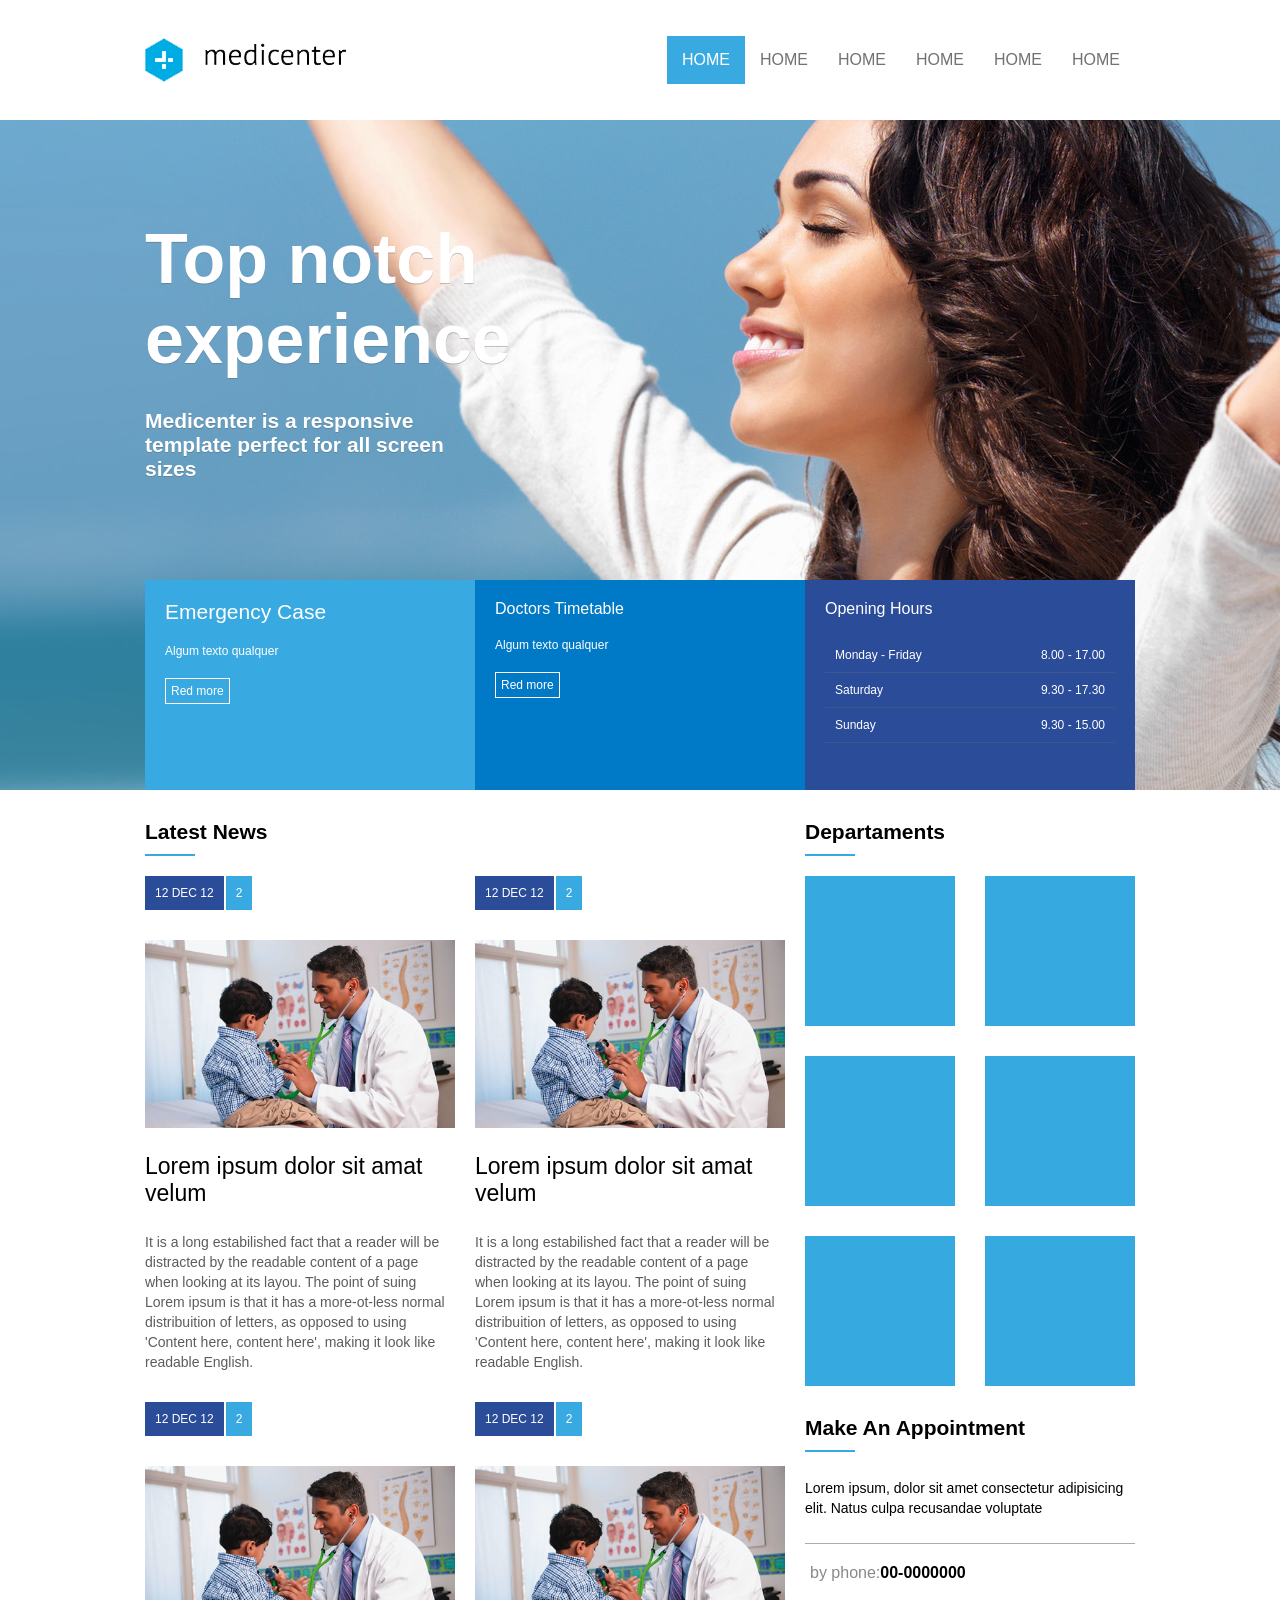
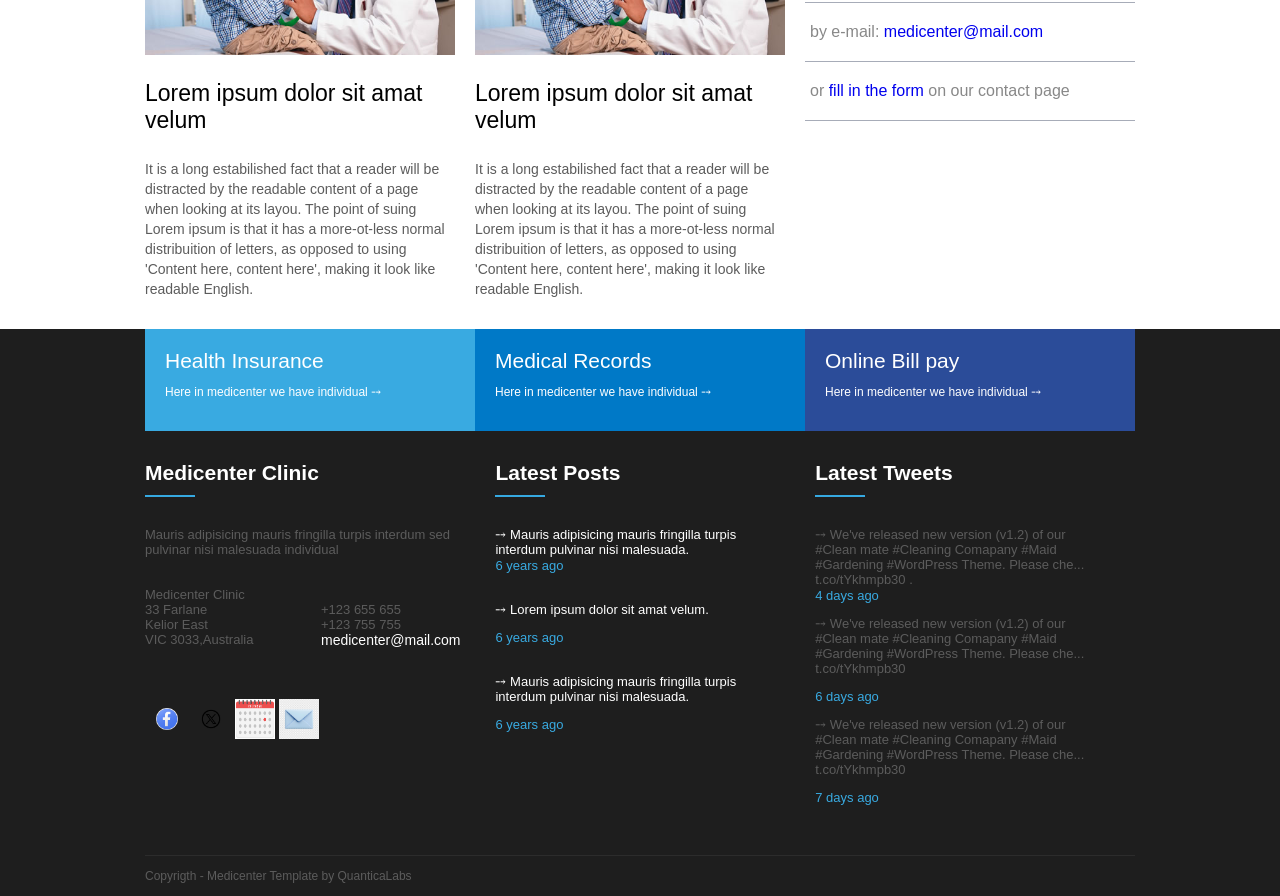
<file: index.html>
<html>
    <head>

        <meta charset="UTF-8"/>
        <meta name="viewport" content="width=device-width,user-scalable=0" />
   
        <link rel="stylesheet" type="text/css" href="assets/css/style.css">
        <script type="text/javascript">

            window.onload = function (){
                document.querySelector(".menuMobile").addEventListener("click", function (){
                    if(document.querySelector(".menu nav ul").style.display == 'flex') {
                        document.querySelector(".menu nav ul").style.display = 'none';
                    } else {
                        document.querySelector(".menu nav ul").style.display = 'flex'
                    }
                });
            };
        </script>
        <title> MediCente </title>
    </head>

 <body>
    <header>
    <div class="container">
        <div class="logo">
            <a href=""> <img src="assets/images/logo.png"/> </a>              
    </div>

    <div class="menu">
        <nav>
            <div class="menuMobile">
                <div class="mm_line"></div>
                <div class="mm_line"></div>
                <div class="mm_line"></div>
            </div>
            <ul>
                <li class="active"><a href="">HOME</a></li>
                <li><a href="">HOME</a></li>
                <li><a href="">HOME</a></li>
                <li><a href="">HOME</a></li>
                <li><a href="">HOME</a></li>
                <li><a href="">HOME</a></li>
            </ul>
                       
        </nav>
    </div>

    </div>
 </header>
  <section id="banner">
    <div class="container column">
        <div class="banner_headline">
            <h1> Top notch experience</h1>
            <h2>Medicenter is a responsive template perfect for all screen sizes</h2>
        </div>

        <div class="banner_options">
            <div class="banner1">
                <div class="banner_title">Emergency Case</div>
                <div class="banner_desc">Algum texto qualquer</div>
                <a href="">Red more</a>

            </div>
            <div class="banner2">
                <div class="banner-title">Doctors Timetable</div>
                <div class="banner_desc">Algum texto qualquer</div>
                <a href="">Red more</a>

            </div>
            <div class="banner3">
               
                <div class="banner-title">Opening Hours</div>

                <div class="config">
                 <div class="desc2"> <span>Monday - Friday</span>  <span>8.00 - 17.00</span></div>
                 <div class="desc2"><span>Saturday</span>  <span>9.30 - 17.30</span></div>
                 <div class="desc2"><span>Sunday</span> <span>9.30 - 15.00</span></div>
                </div>
           </div>

        </div>
    </div>

  </section>
  <section id="geral">
    <div class="container">

        <section>
            <div class="widget">
                <div class="widget_title">
                    <div class="widget_title_text">Latest News</div>
                    <div class="widget_title_bar"></div>
                </div>
            </div>
   
                <div class="widget_body flex" >

                    <Article>
                        <a href="">
                            <div class="news_data">
                                <div class=" news_posted_at">12 DEC 12</div>
                                <div class="news_comments">2</div>
                            </div>
                            <div class="news_thumbnail">
                                <img src="assets/images/doutor.jpg">
                            </div>
                            <div class="news_titles">
                                Lorem ipsum dolor sit amat velum
                            </div>
                            <div class=" news_resume">
                                It is a long estabilished fact that a reader will be distracted by the readable content of a page when looking
                                at its layou. The point of suing Lorem ipsum is that it has a more-ot-less normal distribuition of letters, as
                                opposed to using 'Content here, content here', making it look like readable English.
                            </div>
                        </a>
                    </Article>

                    <Article>
                        <a href="">
                            <div class="news_data">
                                <div class=" news_posted_at">12 DEC 12</div>
                                <div class="news_comments">2</div>
                            </div>
                            <div class="news_thumbnail">
                                <img src="assets/images/doutor.jpg">
                            </div>
                            <div class="news_titles">
                                Lorem ipsum dolor sit amat velum
                            </div>
                            <div class=" news_resume">
                                It is a long estabilished fact that a reader will be distracted by the readable content of a page when looking
                                at its layou. The point of suing Lorem ipsum is that it has a more-ot-less normal distribuition of letters, as
                                opposed to using 'Content here, content here', making it look like readable English.
                            </div>
                        </a>
                    </Article>

                    <Article>
                        <a href="">
                            <div class="news_data">
                                <div class=" news_posted_at">12 DEC 12</div>
                                <div class="news_comments">2</div>
                            </div>
                            <div class="news_thumbnail">
                                <img src="assets/images/doutor.jpg">
                            </div>
                            <div class="news_titles">
                                Lorem ipsum dolor sit amat velum
                            </div>
                            <div class=" news_resume">
                                It is a long estabilished fact that a reader will be distracted by the readable content of a page when looking
                                at its layou. The point of suing Lorem ipsum is that it has a more-ot-less normal distribuition of letters, as
                                opposed to using 'Content here, content here', making it look like readable English.
                            </div>
                        </a>
                    </Article>

                    <Article>
                        <a href="">
                            <div class="news_data">
                                <div class=" news_posted_at">12 DEC 12</div>
                                <div class="news_comments">2</div>
                            </div>
                            <div class="news_thumbnail">
                                <img src="assets/images/doutor.jpg">
                            </div>
                            <div class="news_titles">
                                Lorem ipsum dolor sit amat velum
                            </div>
                            <div class=" news_resume">
                                It is a long estabilished fact that a reader will be distracted by the readable content of a page when looking
                                at its layou. The point of suing Lorem ipsum is that it has a more-ot-less normal distribuition of letters, as
                                opposed to using 'Content here, content here', making it look like readable English.
                            </div>
                        </a>
                    </Article>

                </div>
        </section>

        <aside>
        <div class="widget">
            <div class="widget_title">
                <div class="widget_title_text">Departaments</div>
                <div class="widget_title_bar"></div>
            </div>
        </div>

            <div class="widget_body_departaments">
                <div class="square"></div>
                <div class="square"></div>
                <div class="square"></div>
                <div class="square"></div>
                <div class="square"></div>
                <div class="square"></div>
            </div>

            <div class="widget">
                <div class="widget_title">
                    <div class="widget_title_text">Make An Appointment</div>
                    <div class="widget_title_bar"></div>
                </div>
            </div>
   
                <div class="widget_body_Appointment">

                    <div class="Appointment_desc">
                        <p>Lorem ipsum, dolor sit amet consectetur adipisicing elit. Natus
                        culpa recusandae voluptate</p>
                    </div>

                    <div class="media_icons">
                        <div class="numb">
                            <i class="fa fa-phone"></i>by phone:<b>00-0000000</b>
                        </div>
                        <div class="email">
                           
                            <i class="fa fa-envelope"></i> by e-mail: <a href="#">medicenter@mail.com</a>

                        </div>
                        <div class="contact">
                           
                            <i class="fa-regular fa-calendar"></i> or <a href="#">fill in the form</a> on our contact page
                   
                        </div>
                    </div>

                </div>
        </aside>
    </div>

  </section>
  <footer>
    <div class="container flexcolumn">
        <div class="footer_menu">
            <div class="fm_1">
                <a href="">Health Insurance
                    <p>Here in medicenter we have individual ⤍</p>
                </a>
            </div>

            <div class="fm_2">
                <a href="">Medical Records
                    <p>Here in medicenter we have individual ⤍</p>
                </a>
            </div>

            <div class="fm_3">
                <a href="">Online Bill pay
                    <p>Here in medicenter we have individual ⤍</p>
                </a>
            </div>

        </div>
        <div class="footer_area">
            <div class="footer_areaitem">
                <div class="widget">
                    <div class="widget_title">
                        <div class="widget_title_text">Medicenter Clinic</div>
                        <div class="widget_title_bar"></div>
                        <div class="desc_cab">Mauris adipisicing mauris fringilla turpis interdum sed pulvinar nisi malesuada individual</div>
                        <div class="desc_cab_geral">  
                            <span class="interno">
                                Medicenter Clinic</br>    
                                33 Farlane</br>
                                Kelior East </br>
                                VIC 3033,Australia
                           
                                <div class="images">
                                    <img src="assets/images/facebook.png"/>  
                                    <img src="assets/images/twitter.png"/>      
                                    <img src="assets/images/calender.jpg"/>
                                    <img src="assets/images/email.jpg"/>  
                                </div>
                            </span>
                       
                            <div class="interno_2">

                                <span class="interno_2">
                                 </br>
                                 
                                    +123 655 655</br>
                                    +123 755 755</br>
                                    <div class="mail">medicenter@mail.com</div>
                                </span>

                            </div>
                        </div>
                    </div>
                </div>
   
            </div>

            <div class="footer_areaitem">
               
                <div class="widget">
                    <div class="widget_title">
                        <div class="widget_title_text">Latest Posts</div>

                        <div class="widget_title_bar"></div>
                        <div class="desc_cab_geral_2">
                            ⤍ Mauris adipisicing mauris fringilla turpis interdum
                            pulvinar nisi malesuada.</br>
                            <div class="six">6 years ago</div>

                            <p>⤍ Lorem ipsum dolor sit amat velum.
                                <div class="six">6 years ago</div>
                            </p>

                            <p> ⤍ Mauris adipisicing mauris fringilla turpis interdum
                                pulvinar nisi malesuada.</br>
                                <div class="six">6 years ago</div>
                            </p>
                        </div>
                    </div>
                </div>

            </div>
            <div class="footer_areaitem">
               
                <div class="widget">
                    <div class="widget_title">
                        <div class="widget_title_text">Latest Tweets</div>
                        <div class="widget_title_bar"></div>
                       
                        <div class="desc_cab_geral_3">
                            ⤍ We've released new version (v1.2) of our #Clean mate
                            #Cleaning Comapany #Maid #Gardening #WordPress
                            Theme. Please che... t.co/tYkhmpb30
                            .</br>
                            <div class="six">4 days ago</div>

                            <p> ⤍ We've released new version (v1.2) of our #Clean mate
                                #Cleaning Comapany #Maid #Gardening #WordPress
                                Theme. Please che... t.co/tYkhmpb30
                                <div class="six">6 days ago</div>
                            </p>

                            <p>  ⤍ We've released new version (v1.2) of our #Clean mate
                                #Cleaning Comapany #Maid #Gardening #WordPress
                                Theme. Please che... t.co/tYkhmpb30</br>
                                <div class="six">7 days ago</div>
                            </p>
                        </div>
                    </div>
                </div>

            </div>
        </div>
        <div class="footer_copy">
            Copyrigth - Medicenter Template by QuanticaLabs
        </div>
    </div>

  </footer>
 </body>
</html>
</file>
<file: assets/css/style.css>
* {
    font-family: Arial;
}
body {
    margin: 0;
    padding: 0;

}
header{
    display: flex;
    justify-content:center ;
    height: 120px;
}

.container {
    display: flex;
    justify-content: space-between ;
    width: 990px ;
   
}

.logo {
   
    display: flex;
    align-items: center;
}

.menu {
 display: flex;
 align-items:center ;
}

nav ul,
nav li {
    list-style: none;
    margin: 0px;
    padding: 0px;

}
nav ul{
    display: flex;
}

nav a {
    display: block;
    padding: 15px;
    text-decoration: none;
    text-transform: uppercase;
    color: #727272;
    font-family: Arial;
}

nav .active a,
nav a:hover {
    background-color:#39aae1 ;
    color: #FFFFFF;

}
#banner {
    background-image:url('../images/img1.jpg') ;
    background-position: center;
    background-size: cover;
    height: 670px;
    display: flex;
    justify-content: center;
}

.column {
    flex-direction: column;
}

.banner_headline {
    flex:1;
    display: flex;
    flex-direction: column;
    justify-content: center;
}

.banner_headline h1 {
    color: white;
    font-size: 70px;
    text-shadow: 0px 1px 0px #5555;
    margin: 0px;
    padding: 0px;
   max-width: 350px;
}
.banner_headline h2 {
    color: white;
    font-size: 21px;
    text-shadow: 0px 1px 0px #5555;
    margin: 0px;
    padding: 0px;
    max-width: 350px;
    margin-top: 30px;
    font-family: Arial;
}

.banner_options {
    height: 210px;
    display:flex;
}

.banner1,
.banner2,
.banner3 {
    flex:1;
    color: white;
    padding: 20px;

}
.banner1 {
    background-color: #39aae1 ;
}

.banner2 {
    background-color:#0079c7 ;
}

.banner3 {
    background-color: #2b4c99;
}

.banner_title {
    font-size: 21px;
   
}

.banner_desc {
    font-size: 12px;
    margin-top: 20px;
    margin-bottom: 20px;
}

.banner_options a {
    display:inline-block;
    border: 1px solid #FFFFFF;
    padding: 5px;
    color: white;
    font-size: 12px;
    text-decoration: none;
}

.desc2 {
    display: flex;
    justify-content: space-between;
    font-size:12px;
    padding: 10px;
    border-bottom: 1px solid #3e578f;
}

.config {
    margin-top: 20px
}

#geral {
    display: flex;
    justify-content: center;
}

#geral section {
    flex:2;

}
#geral aside {
    flex:1;

}
.widget_title {
    margin-top: 30px;
    margin-bottom: 20px;

}
.widget_title_text {
    color: black;
    font-size: 21px;
    font-weight: bold;

}
.widget_title_bar {
    width: 50px;
    height: 2px;
    background-color: #36a9e1 ;
    margin-top: 10px;

}
.widget_body_departaments {
    display: flex;
    flex-wrap: wrap;
    gap: 30px;

}
.square {
    width: 150px;
    height: 150px;
    background-color: #36a9e1;
}

.Appointment_desc p {
    font-size: 14px;
    color: black;
    line-height: 20px;
    border-bottom: 1px solid #a7acb8;
    padding-top: 6px;
    padding-bottom: 25px;
}

.numb,
.email,
.contact {
    border-bottom: 1px solid #a7acb8;
    padding-bottom: 20px;
    margin-top: 20px;
    color: #888888;
}

.media_icons a {
    text-decoration: none;
}

.media_icons b {
    color: black;
}

.media_icons i {
    margin-right: 5px;
}

article {
    flex:1;
    min-width: 300px;
    margin-right: 20px;
}

article a {
    text-decoration: none;
}

article .news_data {
    display: flex;
}

article .news_posted_at {
    background-color: #2b4c99;
    color: white;
    font-size: 12px;
    padding: 10px;
    margin-right: 2px;
}

article .news_comments {
    background-color:#39aae1;
    color: white;
    font-size: 12px;
    padding: 10px;
}
article .news_thumbnail {
    margin-top: 30px;
}

article .news_thumbnail img {
    width: 100%;
    height: auto;

}
article .news_titles {
    margin-top: 25px;
    margin-bottom: 25px;
    color:black;
    font-size: 23px;
}

article .news_resume
{
    color:#5c5c5c;
    font-size: 14px;
    line-height: 20px;
    margin-bottom:30px;
}

.flex {
 display:flex;  
 flex-wrap: wrap;

}
footer {
    background-color: #1e1e1e;
    display:flex;
    justify-content:center ;
}

.footer_menu{
    display: flex;
}

.fm_1, .fm_2, .fm_3 {
    flex: 1;
    color: #FFFFFF;
   font-size: 21px;
}

.fm_1 {
    background-color: #39aae1 ;
}

.fm_2 {
    background-color:#0079c7 ;
}

.fm_3 {
    background-color: #2b4c99;
}

.footer_area{
display: flex;

}
.footer_areaitem {
    flex:1;
    color:#FFFFFF
}
.flexcolumn{ flex-direction: column;}

footer .widget_title_text{
    color:white
}

.footer_copy{
    border-top: 1px solid #2c2c2c;
    height:40px ;
    line-height: 40px;
    color:#5c5c5c;
    font-size:12px;
    margin-top: 30px
}

.footer_menu a {
    text-decoration: none;
    display: block;
    padding: 20px;
    color: white;
}

.fm_1 p {
    font-size:12px;
}

.fm_2 p {
    font-size:12px;
}

.fm_3 p {
    font-size:12px;
}

.desc_cab {
    margin-top: 30px;
    color:#5c5c5c;
    font-size: 13px;
    flex: 1;
    display: flex;
    margin-right: 40px;
}

.desc_cab_geral {
    margin-top: 30px ;
    color:#5c5c5c;
    font-size: 13px;
    display: flex;
    justify-content: space-around;
    flex: 1;
    margin-right: 35px;

}
.mail {
    color: white;
    font-size:14px;

}
.images {
    margin-top: 50px;
    display: flex;
    justify-content: space-around;
    align-items: center;
}

.images img {
    margin: 2px;
    height: 40px;
    width: 40px;
}

.desc_cab_geral_2 {
    font-size:13px;
    color: white;
    margin-top: 30px ;
    margin-right: 35px;
}

.six {
    color:#39aae1;
    margin-top:1px

}
.desc_cab_geral_2 p {
margin-top: 29px;
}

.desc_cab_geral_3 {
    color:#5c5c5c;
    font-size: 13px;
    margin-top: 30px ;
    margin-right: 35px;
}

.menuMobile {
    display: none;
    width: 40px;
    height: 40px;
    margin-top: 40px;
    margin-bottom: 40px;
    margin-right: 20px;
}

.mm_line {
    height: 3px;
    background-color: #39aae1;
}

@media (max-width:600px) {
    .banner_headline{
        padding: 20px;
    }
    .banner_headline h1{
        font-size: 55px;
       
    }
    .banner_headline h2 {
        font-size:17px;
    }
    .banner_options {
        height:auto;
        flex-direction: column;
    }
    .container {
        flex-direction: column;

    }
    #geral section,
    #geral aside {
        padding: 20px;
    }

    .footer_menu {
        flex-direction: column;
    }

    .footer_area {
        flex-direction: column;
        padding: 20px;
    }

    .footer_copy {
        padding-left: 20px;
    }

    .menuMobile {
        display: flex;
        flex-direction: column;
        justify-content: space-around;
    }
    header .container {
        flex-direction: row;
    }
    nav ul {
        flex-direction: column;
        display: none;
        position: absolute;
        left: 0;
        width: 100%;
        background-color: #FFFFFF;
    }
    header {
        height: auto;
    }
   
.logo {
    padding-left: 20px;
 }
 
}
</file>
